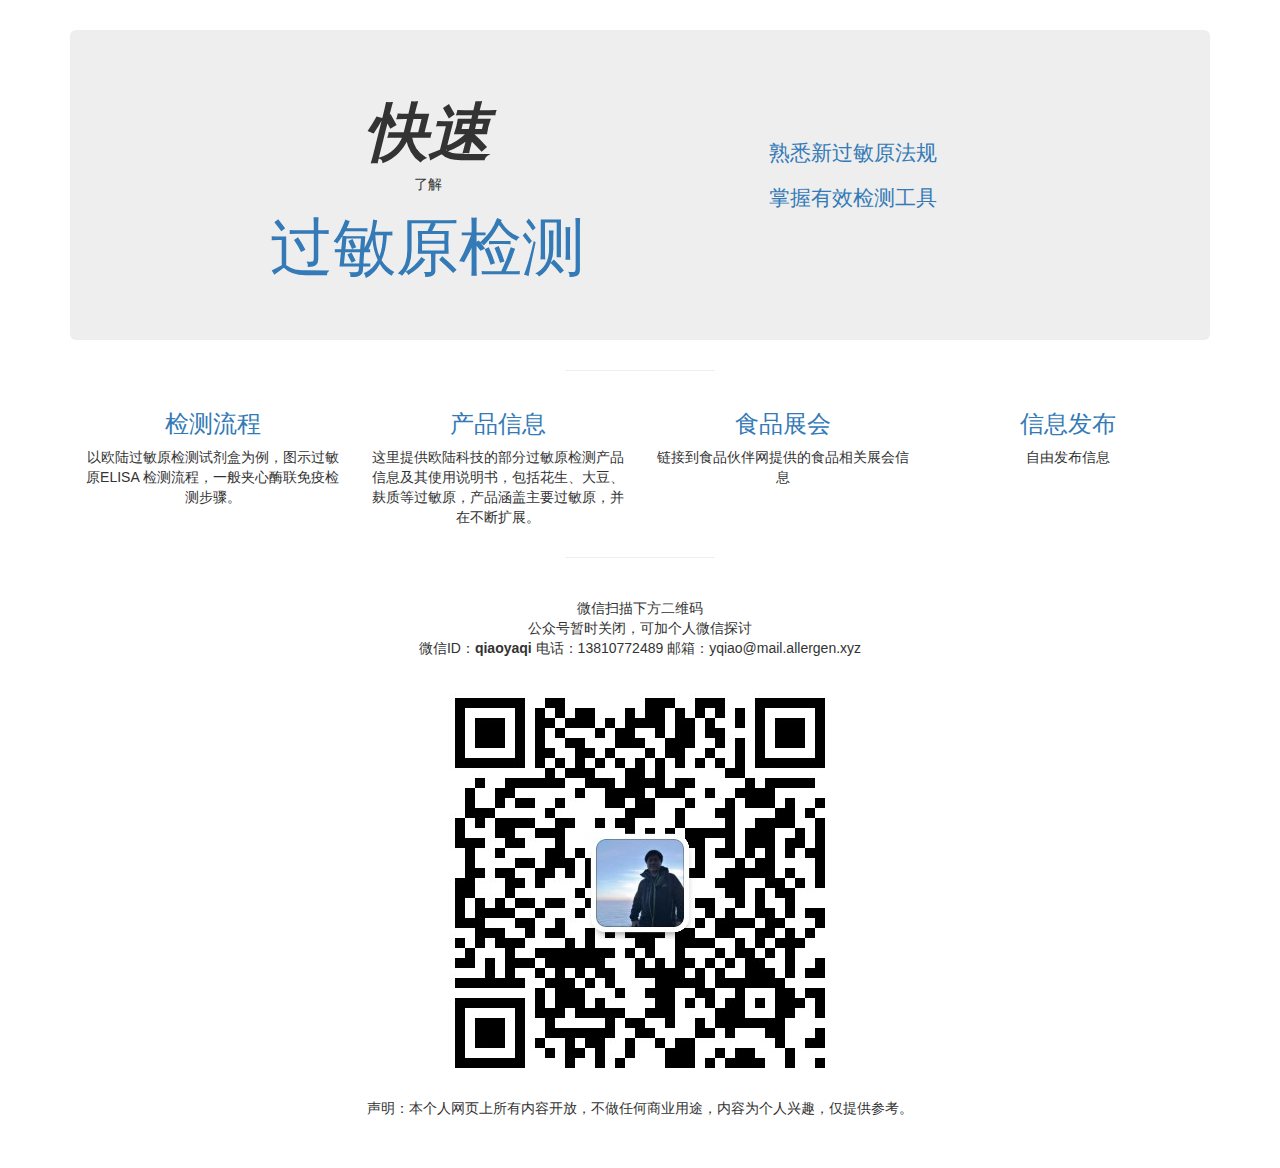
<file: index.html>
﻿<html>
  <head>
    <title>过敏原检测</title>
    <meta name="keywords" content="过敏原，食品过敏原，过敏原检测，欧陆过敏原" />
    <meta name="viewport" content="width=device-width, initial-scale=1.0">
    
    <link rel="stylesheet" href="//pengoo2019.github.io/all.css" media="screen">
    <link rel="stylesheet" href="//pengoo2019.github.io/sty.css" />
    <style type="text/css">
      body {
        padding-bottom: 40px;
      }
      /* Custom container */
      .container-narrow {
        margin: 0 auto;
        max-width: 700px;
      }
      .container-narrow > hr {
        margin: 30px 0;
      }
      .content {
        padding-top:20px;
      }
      
      .content {
        padding-top:20px;
      }
      
    </style>
    
    
  </head>
     
<body>

      
    <div class="container content" onselectstart="return false">
      
<div class="ui-body ui-body-a ui-corner-all" align="center">
  <div class="jumbotron" style="margin-top:10px">
    <div class="row row-center">
      <div class="col-md-1"></div>
      <div class="col-md-5">
        <h1><i><b>快速</b></i></h1><h5>了解</h5><h1><a href="https://pengoo2019.github.io/video" target="_blank">过敏原检测</a></h1>
      </div>
      <div class="col-md-5">
        <br /><br /><br />
        <p><a href="https://pengoo2019.github.io/ppt/Allergen Regulations.pdf" target="_blank">熟悉新过敏原法规</a></p>
        <p><a href="https://pengoo2019.github.io/ppt/Allergen tool.pdf" target="_blank">掌握有效检测工具</a></p>
      </div>
      <div class="col-md-1"></div>
    </div>
  </div>
  <hr style="width:150px">
  <div class="row row-center">
    <div class="col-sm-3">
      <h3><a href="https://pengoo2019.github.io/video" target="_blank">检测流程</a></h3>
      <p>以欧陆过敏原检测试剂盒为例，图示过敏原ELISA
         检测流程，一般夹心酶联免疫检测步骤。</p>
    </div>
    <div class="col-sm-3">
      <h3><a href="https://pengoo2019.github.io/p1" target="_blank">产品信息</a></h3>

       <p>这里提供欧陆科技的部分过敏原检测产品信息及其使用说明书，包括花生、大豆、麸质等过敏原，产品涵盖主要过敏原，并在不断扩展。</p>

    </div>
    <div class="col-sm-3">
      <h3><a href="http://www.foodmate.net/exhibit/search.php?moduleid=8&it=1&kw=%C7%EB%CA%E4%C8%EB%B9%D8%BC%FC%D7%D6&x=41&y=6" target="_blank">食品展会</a></h3>
	<p>链接到食品伙伴网提供的食品相关展会信息</p>
       <!--
     <p>提供各种试剂盒在线购买，搜索全网最具性价比的产品。</p>
	-->
    </div>
    <div class="col-sm-3">
      <h3><a href="http://pengoo2019.github.io/lab" target="_blank">信息发布</a></h3>
      <!--
	<p>提供试剂盒检测流程的模拟实验，完全匹配实验过程，显示实验结果,回溯实验过程。</p>
	-->
	<p>自由发布信息</p>
    </div>
  </div>
  <hr style="width:150px">
 
  <br />
  <p>
    微信扫描下方二维码<br />
    公众号暂时关闭，可加个人微信探讨<br />
    微信ID：<b>qiaoyaqi</b>
    电话：13810772489
    邮箱：yqiao@mail.allergen.xyz
    
  </p>
  <img src="http://pengoo2019.github.io/wechat.jpg" alt="qiaoyaqi" />
  <p>声明：本个人网页上所有内容开放，不做任何商业用途，内容为个人兴趣，仅提供参考。</p>
</div>

    </div>
    <script type="text/javascript" src="//tajs.qq.com/stats?sId=30493657" charset="UTF-8"></script>
  </body>
</html>
</file>
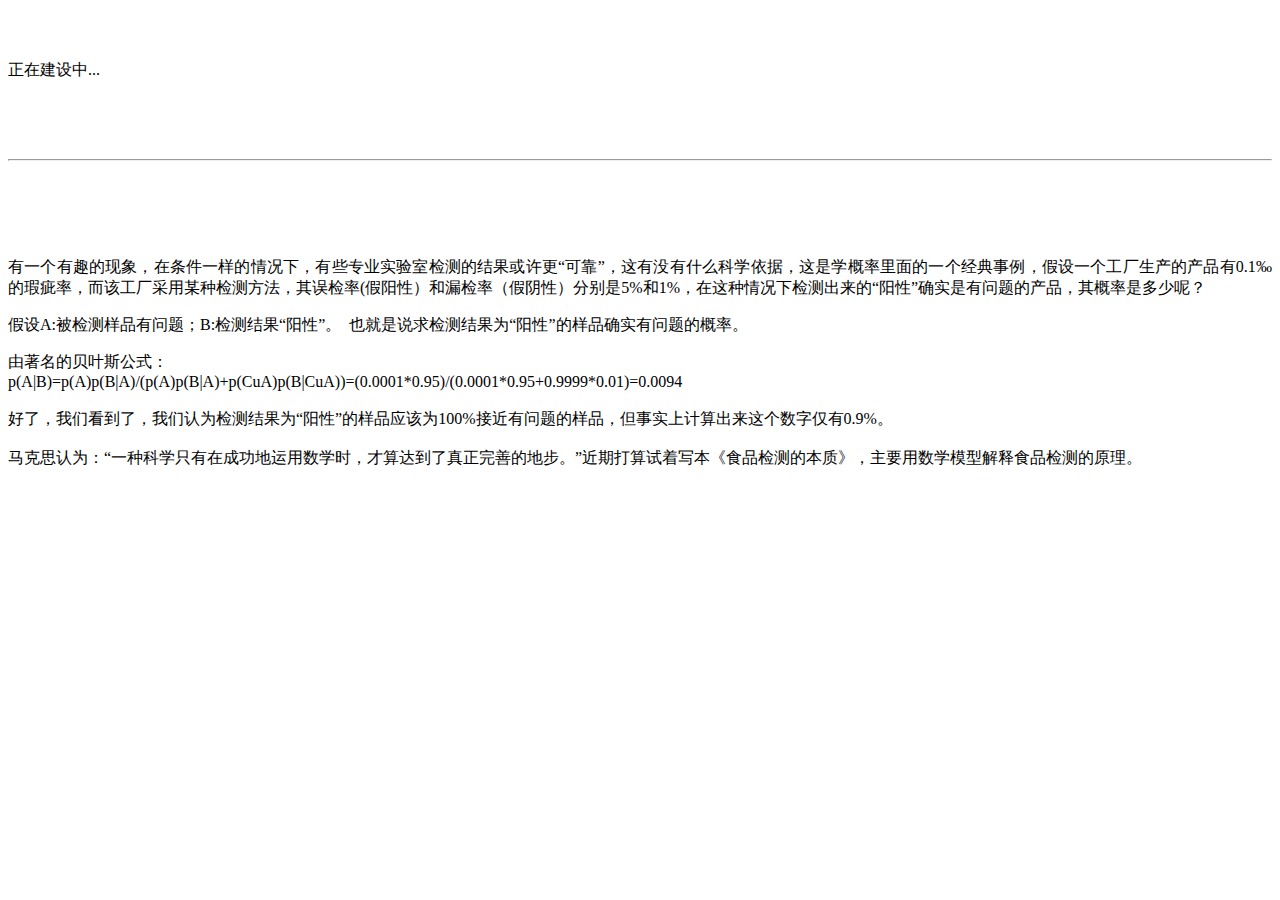
<file: lab.html>
﻿<html>
  <head>
    <title>过敏原检测-模拟实验</title>
    </head>
  <body>
        
    
      <br><br><p>正在建设中...</p>
<br><br><br>
<hr>


<br>
<br><br><br>

<p align="justify">
有一个有趣的现象，在条件一样的情况下，有些专业实验室检测的结果或许更“可靠”，这有没有什么科学依据，这是学概率里面的一个经典事例，假设一个工厂生产的产品有0.1‰的瑕疵率，而该工厂采用某种检测方法，其误检率(假阳性）和漏检率（假阴性）分别是5%和1%，在这种情况下检测出来的“阳性”确实是有问题的产品，其概率是多少呢？</p>
<p align="justify">假设A:被检测样品有问题；B:检测结果“阳性”。&nbsp
	也就是说求检测结果为“阳性”的样品确实有问题的概率。</p>
	<p align="justify">
	由著名的贝叶斯公式：<br>
	p(A|B)=p(A)p(B|A)/(p(A)p(B|A)+p(CuA)p(B|CuA))=(0.0001*0.95)/(0.0001*0.95+0.9999*0.01)=0.0094<br><br>
	好了，我们看到了，我们认为检测结果为“阳性”的样品应该为100%接近有问题的样品，但事实上计算出来这个数字仅有0.9%。<br><br>
        马克思认为：“一种科学只有在成功地运用数学时，才算达到了真正完善的地步。”近期打算试着写本《食品检测的本质》，主要用数学模型解释食品检测的原理。
	</p>

  </body>
</html>
</file>
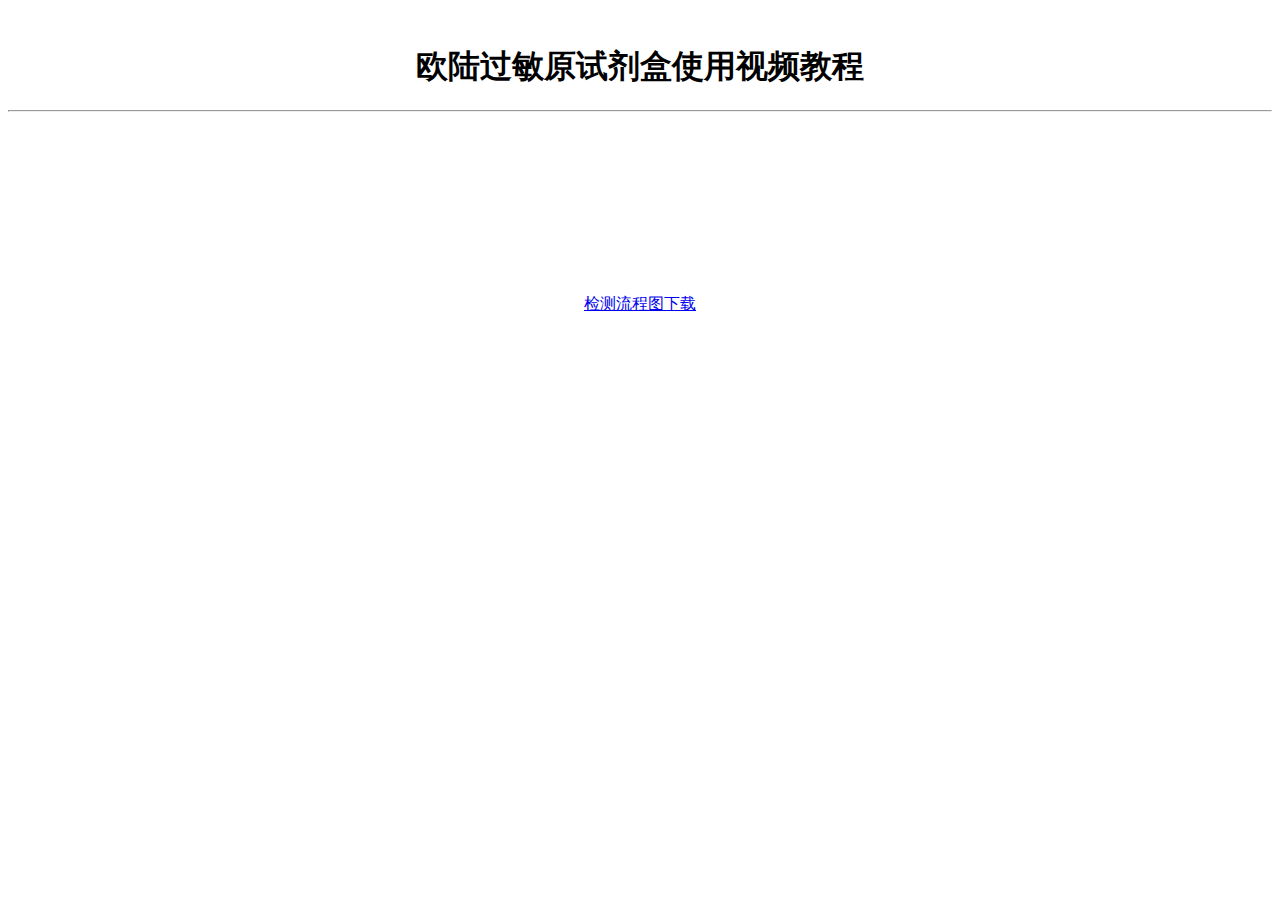
<file: video.html>
﻿<html>
  <head>
    <title>欧陆过敏原试剂盒使用视频教程</title>
    
  </head>
  <body oncontextmenu='return false' ondragstart='return false' onselectstart ='return false' onselect='document.selection.empty()' oncopy='document.selection.empty()' onbeforecopy='return false' onmouseup='document.selection.empty()'>

   <p align="center"><h1 align="center"></br>欧陆过敏原试剂盒使用视频教程</h1></p><hr>
 <p align="center">
    <video autoplay="autoplay" -internal-media-controls-download-button {display: none;}>
	<source src="http://pengoo2019.github.io/intro.mp4" type="video/mp4"></source>
    </video>
</p>
  <p align="center"><a href="http://pengoo2019.github.io/flowchart.pdf" target="_blank">检测流程图下载</a>
  </p>
  
     </body>
</html>
</file>
